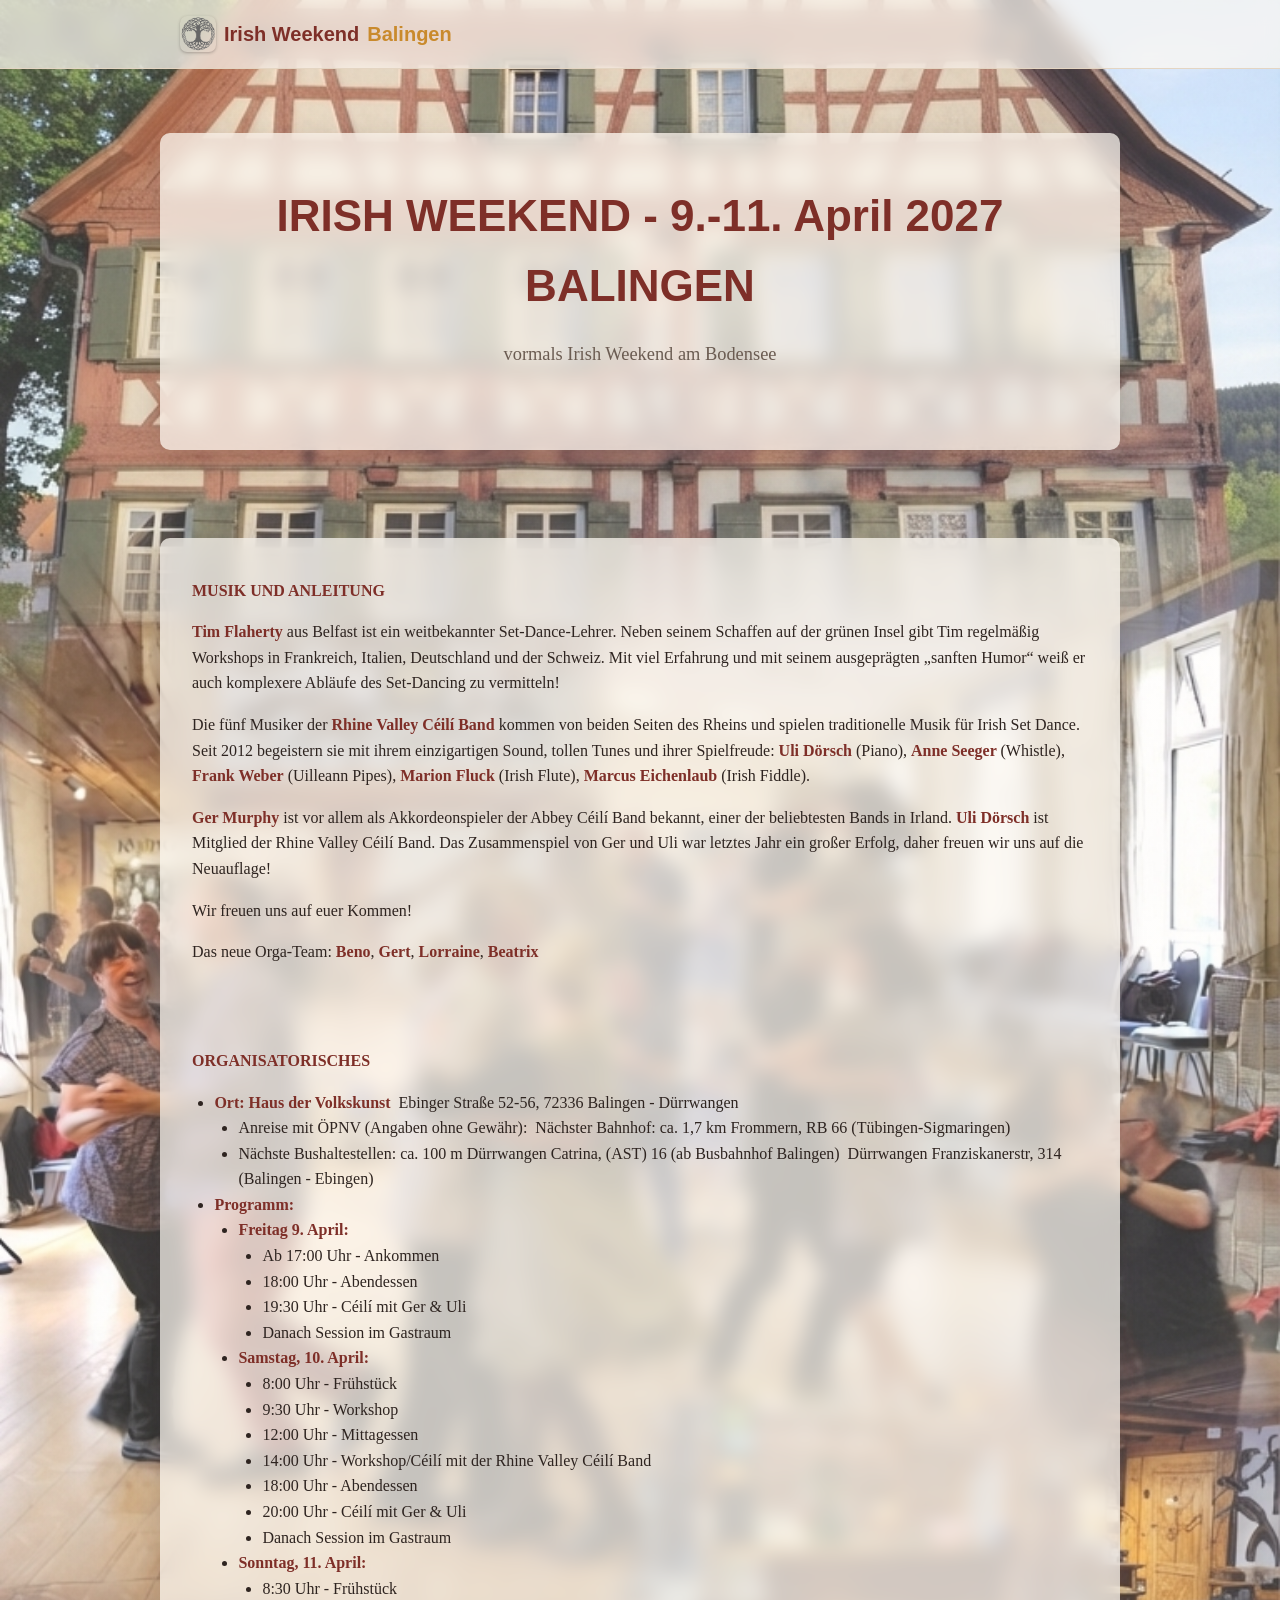
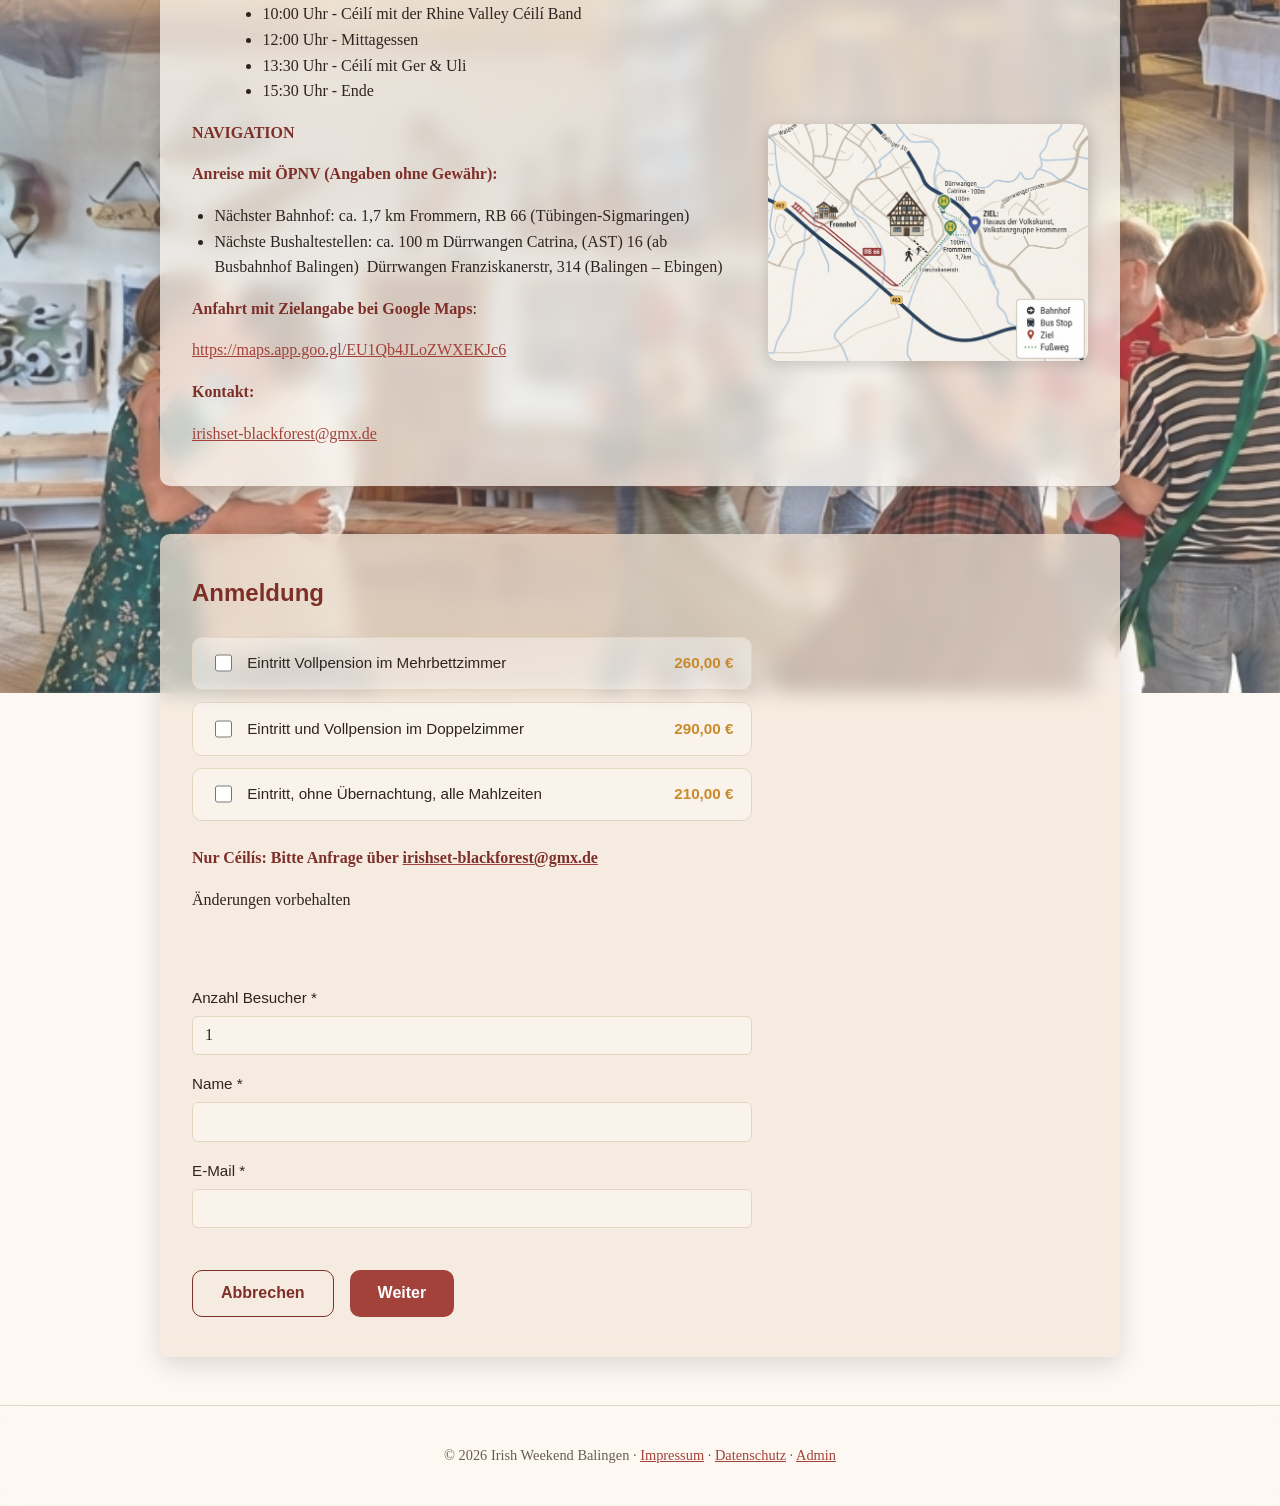
<file: index.html>
<!doctype html>
<html lang="de">
<head>
  <meta charset="UTF-8" />
  <meta name="viewport" content="width=device-width, initial-scale=1.0" />
  <title>Irish Weekend Balingen – Anmeldung</title>
  <meta name="description" content="Anmeldung zum Set Dance Termin im Haus des Volkstanzens, Balingen." />

  <link rel="icon" type="image/png" href="img/icons/logo.png" />
  <link rel="apple-touch-icon" href="img/icons/logo.png" />

  <meta property="og:type" content="website" />
  <meta property="og:title" content="Irish Weekend Balingen" />
  <meta property="og:description" content="Anmeldung zum Set Dance Termin im Haus des Volkstanzens, Balingen." />
  <meta property="og:image" content="https://ralfsmart.github.io/Irish-Weekend-Balingen/img/icons/logo.png" />
  <meta property="og:url" content="https://ralfsmart.github.io/Irish-Weekend-Balingen/" />
  <meta name="twitter:card" content="summary" />
  <meta name="twitter:title" content="Irish Weekend Balingen" />
  <meta name="twitter:description" content="Anmeldung zum Set Dance Termin im Haus des Volkstanzens, Balingen." />
  <meta name="twitter:image" content="https://ralfsmart.github.io/Irish-Weekend-Balingen/img/icons/logo.png" />

  <link rel="stylesheet" href="css/style.css" />
</head>
<body>
  <header class="site-header">
    <div class="container header-inner">
      <a href="#top" class="logo"><img src="img/icons/logo.png" alt="" class="logo-icon" />Irish&nbsp;Weekend<span>Balingen</span></a>
    </div>
  </header>

  <main id="top">
    <section class="hero">
      <div class="container">
        <h1 id="headline">Set Dance in Balingen</h1>
        <p class="hero-sub" id="subheadline"></p>
      </div>
    </section>

    <section class="section">
      <div class="container">
        <div id="info-text-1" class="rich-text"></div>
        <div id="info-text-2" class="rich-text"></div>
        <div class="wegbeschreibung-wrapper">
          <img src="img/anfahrtsplan.png" alt="Anfahrtsplan zum Haus der Volkskunst" class="anfahrtsplan-bild" />
          <div id="zusatz-text-2" class="rich-text"></div>
        </div>
      </div>
    </section>

    <section class="section section-alt">
      <div class="container">

        <!-- Schritt 1: Optionen + Kontaktdaten -->
        <div id="step-1">
          <h2>Anmeldung</h2>

          <p id="kapazitaet-hinweis" class="section-note" hidden></p>

          <div id="options-list" class="options-list"></div>

          <div id="zusatz-text-1" class="rich-text"></div>

          <form id="kontakt-form" class="registration-form" novalidate>
            <div class="form-row">
              <label for="besucher">Anzahl Besucher *</label>
              <input type="number" id="besucher" name="besucher" min="1" value="1" required />
            </div>
            <div class="form-row">
              <label for="name">Name *</label>
              <input type="text" id="name" name="name" required />
            </div>
            <div class="form-row">
              <label for="email">E-Mail *</label>
              <input type="email" id="email" name="email" required />
            </div>

            <div class="summary-actions">
              <button type="button" id="abbrechen-btn" class="btn btn-secondary">Abbrechen</button>
              <button type="submit" class="btn btn-primary">Weiter</button>
            </div>
          </form>
        </div>

        <!-- Schritt 2: Übersicht -->
        <div id="step-2" hidden>
          <h2>Übersicht</h2>
          <dl id="uebersicht-daten" class="summary-list"></dl>

          <h3>Ausgewählte Optionen</h3>
          <ul id="uebersicht-optionen" class="summary-options"></ul>

          <p class="summary-total">Gesamtpreis: <strong id="gesamtpreis">0,00 €</strong></p>

          <div class="summary-actions">
            <button type="button" id="abbrechen-btn-2" class="btn btn-secondary">Abbrechen</button>
            <button type="button" id="zurueck-btn" class="btn btn-secondary">Zurück</button>
            <button type="button" id="senden-btn" class="btn btn-primary">Anmeldung senden</button>
          </div>
          <p id="form-status" class="form-status" role="status"></p>

          <div id="fallback-block" class="fallback-block" hidden>
            <p>
              Falls sich kein E-Mail-Programm geöffnet hat: Bitte sende die
              folgenden Angaben manuell per E-Mail an
              <strong id="fallback-email"></strong>.
            </p>
            <textarea id="fallback-text" class="fallback-text" rows="8" readonly></textarea>
            <button type="button" id="fallback-copy-btn" class="btn btn-secondary">Text kopieren</button>
          </div>
        </div>

      </div>
    </section>
  </main>

  <footer class="site-footer">
    <div class="container">
      <p>&copy; <span id="jahr"></span> Irish Weekend Balingen · <a href="impressum.html">Impressum</a> · <a href="datenschutz.html">Datenschutz</a> · <a href="admin.html">Admin</a></p>
    </div>
  </footer>

  <script src="js/app.js"></script>
</body>
</html>
</file>
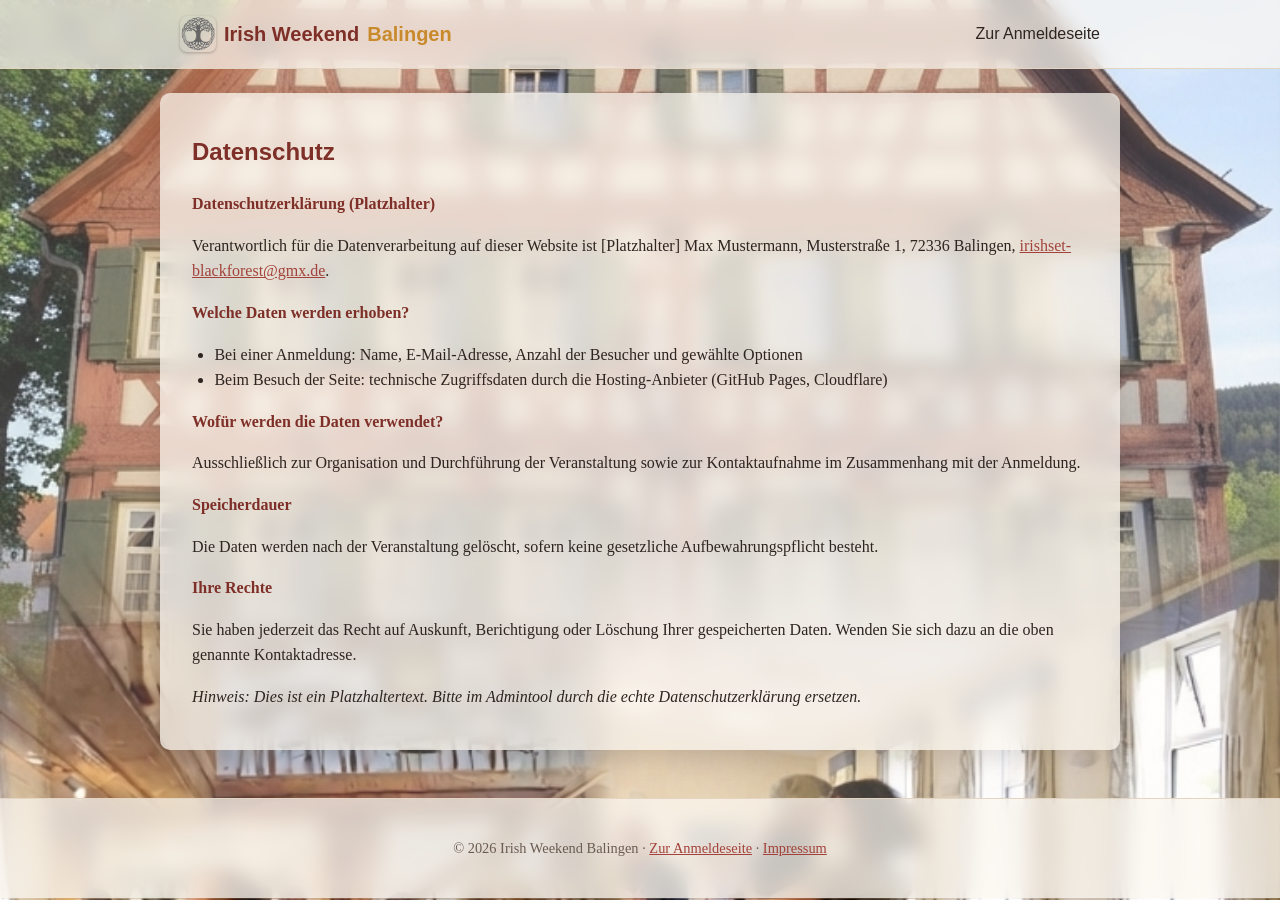
<file: datenschutz.html>
<!doctype html>
<html lang="de">
<head>
  <meta charset="UTF-8" />
  <meta name="viewport" content="width=device-width, initial-scale=1.0" />
  <title>Irish Weekend Balingen – Datenschutz</title>
  <meta name="robots" content="noindex, follow" />
  <meta name="description" content="Datenschutzerklärung von Irish Weekend Balingen." />

  <link rel="icon" type="image/png" href="img/icons/logo.png" />
  <link rel="apple-touch-icon" href="img/icons/logo.png" />

  <link rel="stylesheet" href="css/style.css" />
</head>
<body>
  <header class="site-header">
    <div class="container header-inner">
      <a href="index.html" class="logo"><img src="img/icons/logo.png" alt="" class="logo-icon" />Irish&nbsp;Weekend<span>Balingen</span></a>
      <nav class="main-nav"><a href="index.html">Zur Anmeldeseite</a></nav>
    </div>
  </header>

  <main>
    <section class="section">
      <div class="container">
        <h1>Datenschutz</h1>
        <div id="legal-text" class="rich-text"></div>
      </div>
    </section>
  </main>

  <footer class="site-footer">
    <div class="container">
      <p>&copy; <span id="jahr"></span> Irish Weekend Balingen · <a href="index.html">Zur Anmeldeseite</a> · <a href="impressum.html">Impressum</a></p>
    </div>
  </footer>

  <script src="js/legal.js" data-feld="datenschutz"></script>
</body>
</html>
</file>
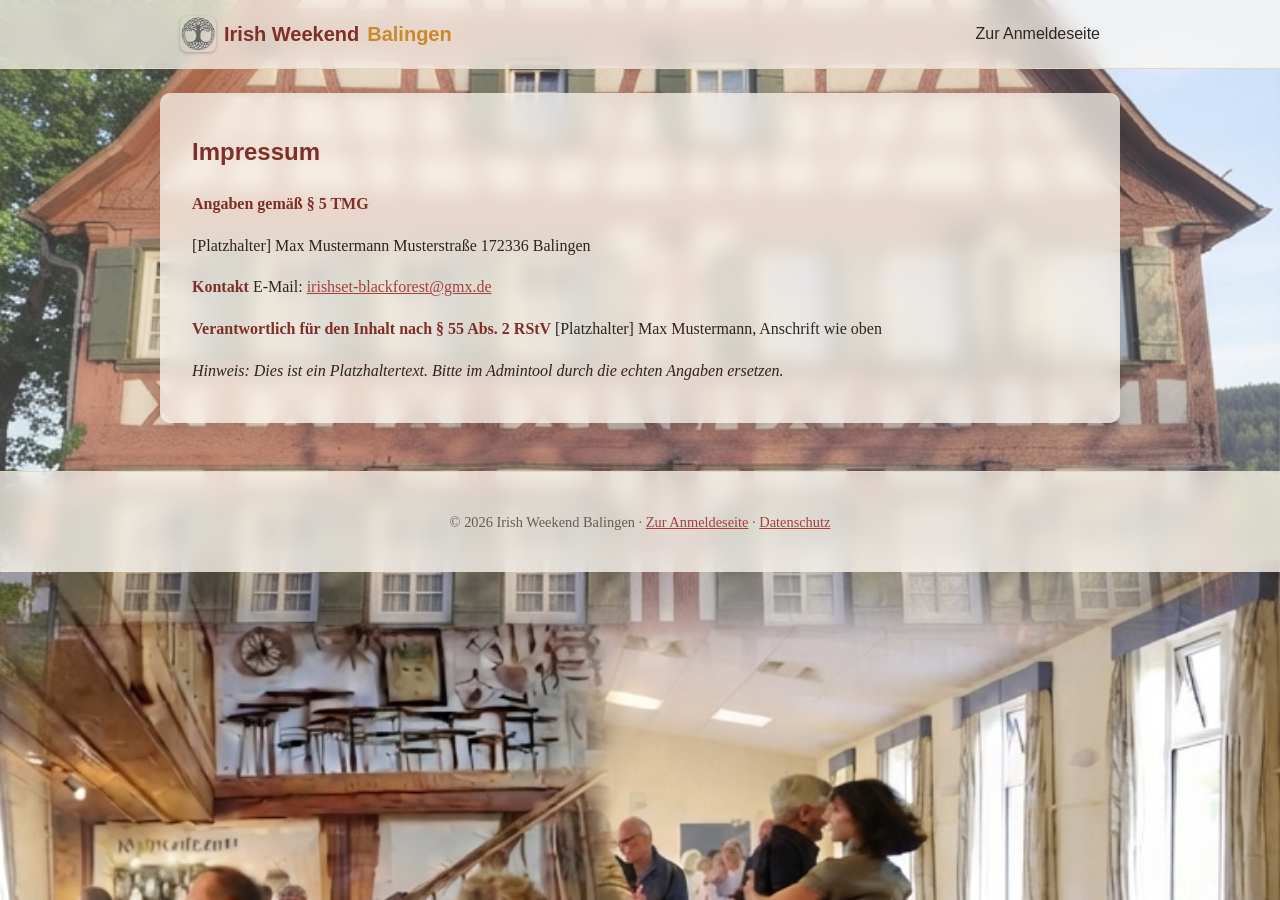
<file: impressum.html>
<!doctype html>
<html lang="de">
<head>
  <meta charset="UTF-8" />
  <meta name="viewport" content="width=device-width, initial-scale=1.0" />
  <title>Irish Weekend Balingen – Impressum</title>
  <meta name="robots" content="noindex, follow" />
  <meta name="description" content="Impressum von Irish Weekend Balingen." />

  <link rel="icon" type="image/png" href="img/icons/logo.png" />
  <link rel="apple-touch-icon" href="img/icons/logo.png" />

  <link rel="stylesheet" href="css/style.css" />
</head>
<body>
  <header class="site-header">
    <div class="container header-inner">
      <a href="index.html" class="logo"><img src="img/icons/logo.png" alt="" class="logo-icon" />Irish&nbsp;Weekend<span>Balingen</span></a>
      <nav class="main-nav"><a href="index.html">Zur Anmeldeseite</a></nav>
    </div>
  </header>

  <main>
    <section class="section">
      <div class="container">
        <h1>Impressum</h1>
        <div id="legal-text" class="rich-text"></div>
      </div>
    </section>
  </main>

  <footer class="site-footer">
    <div class="container">
      <p>&copy; <span id="jahr"></span> Irish Weekend Balingen · <a href="index.html">Zur Anmeldeseite</a> · <a href="datenschutz.html">Datenschutz</a></p>
    </div>
  </footer>

  <script src="js/legal.js" data-feld="impressum"></script>
</body>
</html>
</file>
<file: css/style.css>
:root {
  --color-bg: #fdf8f2;
  --color-bg-alt: #f3e7d8;
  --color-text: #2e2420;
  --color-text-muted: #6b5c52;
  --color-primary: #a3423a;
  --color-primary-dark: #7e2f28;
  --color-accent: #c98a2c;
  --color-border: #e4d5c2;
  --radius: 10px;
  --max-width: 960px;
  --font-body: "Georgia", "Iowan Old Style", "Palatino Linotype", serif;
  --font-heading: "Trebuchet MS", "Segoe UI", sans-serif;
  --panel-bg: rgba(253, 248, 242, 0.72);
  --panel-bg-alt: rgba(243, 231, 216, 0.72);
}

* {
  box-sizing: border-box;
}

[hidden] {
  display: none !important;
}

body {
  margin: 0;
  color: var(--color-text);
  font-family: var(--font-body);
  line-height: 1.6;
  background-color: var(--color-bg);
  background-image: linear-gradient(rgba(253, 248, 242, 0.2), rgba(253, 248, 242, 0.2)), url("../img/hero.png");
  background-size: 100% auto;
  background-position: top center;
  background-repeat: no-repeat;
}

h1, h2, h3 {
  font-family: var(--font-heading);
  color: var(--color-primary-dark);
  margin-top: 0;
}

a {
  color: var(--color-primary);
}

.container {
  max-width: var(--max-width);
  margin: 0 auto;
  padding: 0 1.25rem;
}

.site-header {
  background: var(--panel-bg);
  backdrop-filter: blur(10px);
  -webkit-backdrop-filter: blur(10px);
  border-bottom: 1px solid var(--color-border);
  position: sticky;
  top: 0;
  z-index: 10;
}

.header-inner {
  display: flex;
  align-items: center;
  justify-content: space-between;
  padding: 1rem 1.25rem;
}

.logo {
  display: inline-flex;
  align-items: center;
  gap: 0.5rem;
  font-family: var(--font-heading);
  font-weight: bold;
  font-size: 1.25rem;
  color: var(--color-primary-dark);
  text-decoration: none;
}

.logo-icon {
  height: 36px;
  width: 36px;
  object-fit: cover;
  border-radius: 7px;
  box-shadow: 0 1px 3px rgba(46, 36, 32, 0.3);
}

.logo span {
  color: var(--color-accent);
}

.main-nav a {
  margin-left: 1.5rem;
  text-decoration: none;
  color: var(--color-text);
  font-family: var(--font-heading);
}

.main-nav a:hover {
  color: var(--color-primary);
}

.hero {
  padding: 4rem 0;
  text-align: center;
}

.hero .container {
  background: var(--panel-bg);
  backdrop-filter: blur(10px);
  -webkit-backdrop-filter: blur(10px);
  border-radius: var(--radius);
  padding: 3rem 2rem;
  box-shadow: 0 10px 30px rgba(46, 36, 32, 0.2);
}

.hero h1 {
  font-size: 2.75rem;
  margin-bottom: 0.5rem;
}

.hero-sub {
  color: var(--color-text-muted);
  font-size: 1.15rem;
  margin-bottom: 2rem;
}

.btn {
  display: inline-block;
  padding: 0.85rem 1.75rem;
  border-radius: var(--radius);
  text-decoration: none;
  font-family: var(--font-heading);
  font-weight: bold;
  border: none;
  cursor: pointer;
  font-size: 1rem;
}

.btn-primary {
  background: var(--color-primary);
  color: #fff;
}

.btn-primary:hover {
  background: var(--color-primary-dark);
}

.btn-secondary {
  background: transparent;
  color: var(--color-primary-dark);
  border: 1px solid var(--color-primary-dark);
}

.btn-secondary:hover {
  background: var(--color-bg-alt);
}

.section {
  padding: 1.5rem 0;
}

.section .container {
  background: var(--panel-bg);
  backdrop-filter: blur(10px);
  -webkit-backdrop-filter: blur(10px);
  border-radius: var(--radius);
  padding: 2.5rem 2rem;
  box-shadow: 0 8px 24px rgba(46, 36, 32, 0.15);
}

.section-alt .container {
  background: var(--panel-bg-alt);
}

.section-note {
  color: var(--color-text-muted);
}

.rich-text p {
  margin: 0 0 1rem;
}

.rich-text p:last-child {
  margin-bottom: 0;
}

.rich-text ul, .rich-text ol {
  margin: 0 0 1rem;
  padding-left: 1.4rem;
}

/* Quill-Einrückungsstufen (class="ql-indent-N"). margin-left statt
   padding-left, damit bei Listenelementen der Bullet-Punkt selbst mit
   einrückt und nicht nur der Text. */
.rich-text .ql-indent-1 { margin-left: 1.5em; }
.rich-text .ql-indent-2 { margin-left: 3em; }
.rich-text .ql-indent-3 { margin-left: 4.5em; }
.rich-text .ql-indent-4 { margin-left: 6em; }
.rich-text .ql-indent-5 { margin-left: 7.5em; }
.rich-text .ql-indent-6 { margin-left: 9em; }
.rich-text .ql-indent-7 { margin-left: 10.5em; }
.rich-text .ql-indent-8 { margin-left: 12em; }

.rich-text strong {
  color: var(--color-primary-dark);
}

.rich-text a {
  color: var(--color-primary);
  text-decoration: underline;
}

.rich-text a:hover {
  color: var(--color-primary-dark);
}

.registration-form {
  max-width: 560px;
  margin-top: 2rem;
  display: grid;
  gap: 1.1rem;
}

.form-row {
  display: flex;
  flex-direction: column;
  gap: 0.35rem;
}

label {
  font-family: var(--font-heading);
  font-size: 0.95rem;
  color: var(--color-text);
}

input, textarea {
  font-family: var(--font-body);
  font-size: 1rem;
  padding: 0.6rem 0.75rem;
  border: 1px solid var(--color-border);
  border-radius: 6px;
  background: rgba(255, 255, 255, 0.4);
  color: var(--color-text);
}

.rich-editor {
  background: rgba(255, 255, 255, 0.7);
  border-radius: 6px;
  overflow: hidden;
}

.rich-editor .ql-toolbar {
  border-color: var(--color-border);
  background: rgba(255, 255, 255, 0.5);
}

.rich-editor .ql-container {
  border-color: var(--color-border);
  font-family: var(--font-body);
  font-size: 1rem;
  min-height: 100px;
}

.rich-editor .ql-editor {
  min-height: 100px;
}

#lock-screen {
  max-width: 420px;
}

#logo-section {
  margin-bottom: 2rem;
  padding-bottom: 1.5rem;
  border-bottom: 1px solid var(--color-border);
}

.logo-upload-preview {
  display: block;
  height: 96px;
  width: 96px;
  object-fit: cover;
  border-radius: 10px;
  box-shadow: 0 2px 6px rgba(46, 36, 32, 0.25);
  margin: 1rem 0;
}

#anfahrtsplan-section {
  margin: 1.5rem 0;
  padding: 1.5rem 0;
  border-top: 1px solid var(--color-border);
  border-bottom: 1px solid var(--color-border);
}

.anfahrtsplan-upload-preview {
  display: block;
  max-width: 100%;
  width: 420px;
  height: auto;
  border-radius: 10px;
  box-shadow: 0 2px 6px rgba(46, 36, 32, 0.25);
  margin: 1rem 0;
}

.wegbeschreibung-wrapper {
  display: flow-root;
}

.anfahrtsplan-bild {
  float: right;
  width: 45%;
  max-width: 320px;
  height: auto;
  margin: 0.25rem 0 1rem 1.5rem;
  border-radius: var(--radius);
  box-shadow: 0 4px 14px rgba(46, 36, 32, 0.2);
}

@media (max-width: 600px) {
  .anfahrtsplan-bild {
    float: none;
    display: block;
    width: 100%;
    max-width: 320px;
    margin: 0.25rem auto 1rem;
  }
}

#access-level-hinweis {
  font-weight: bold;
}

input:focus, textarea:focus {
  outline: 2px solid var(--color-accent);
  outline-offset: 1px;
}

.form-status {
  min-height: 1.2em;
  color: var(--color-primary-dark);
  font-family: var(--font-heading);
}

.options-list {
  display: grid;
  gap: 0.75rem;
  margin: 1.5rem 0;
  max-width: 560px;
}

.option-item {
  display: flex;
  align-items: center;
  gap: 0.75rem;
  background: rgba(255, 255, 255, 0.4);
  border: 1px solid var(--color-border);
  border-radius: var(--radius);
  padding: 0.85rem 1.1rem;
  cursor: pointer;
}

.option-item input[type="checkbox"] {
  width: 1.1rem;
  height: 1.1rem;
  flex-shrink: 0;
}

.option-label {
  flex: 1;
}

.option-price {
  font-family: var(--font-heading);
  color: var(--color-accent);
  font-weight: bold;
}

.summary-list {
  display: grid;
  grid-template-columns: max-content 1fr;
  gap: 0.4rem 1rem;
  max-width: 560px;
}

.summary-list dt {
  font-family: var(--font-heading);
  color: var(--color-text-muted);
}

.summary-list dd {
  margin: 0;
}

.summary-options {
  max-width: 560px;
  padding-left: 1.2rem;
}

.summary-total {
  font-size: 1.2rem;
  margin-top: 1.5rem;
}

.summary-actions {
  display: flex;
  gap: 1rem;
  margin-top: 1.5rem;
  flex-wrap: wrap;
}

.fallback-block {
  max-width: 560px;
  margin-top: 1.5rem;
  padding-top: 1.5rem;
  border-top: 1px solid var(--color-border);
}

.fallback-text {
  width: 100%;
  font-family: var(--font-body);
  font-size: 0.95rem;
  padding: 0.75rem;
  border: 1px solid var(--color-border);
  border-radius: 6px;
  margin: 0.75rem 0;
  resize: vertical;
}

.registrations-panel {
  margin-top: 1.5rem;
  max-width: 100%;
}

.registrations-panel summary {
  cursor: pointer;
  font-family: var(--font-heading);
  font-weight: bold;
  color: var(--color-primary-dark);
  margin-bottom: 1rem;
}

.registrations-scroll {
  max-height: 400px;
  overflow: auto;
  border: 1px solid var(--color-border);
  border-radius: 6px;
  margin: 1rem 0;
}

.registrations-table {
  width: 100%;
  border-collapse: collapse;
  font-size: 0.9rem;
  white-space: nowrap;
}

.registrations-table th, .registrations-table td {
  padding: 0.5rem 0.75rem;
  border-bottom: 1px solid var(--color-border);
  text-align: left;
}

.registrations-table thead th {
  position: sticky;
  top: 0;
  background: var(--panel-bg-alt);
}

.option-editor-row {
  display: grid;
  grid-template-columns: 1fr 140px auto;
  gap: 0.75rem;
  align-items: center;
  margin-bottom: 0.75rem;
  max-width: 640px;
}

.option-price-input {
  text-align: right;
  font-weight: bold;
}

.option-editor-header {
  font-family: var(--font-heading);
  font-size: 0.85rem;
  color: var(--color-text-muted);
  text-transform: uppercase;
  letter-spacing: 0.03em;
}

.option-editor-header span:nth-child(2) {
  text-align: right;
}

@media (max-width: 600px) {
  .option-editor-row {
    grid-template-columns: 1fr;
  }

  .option-editor-header {
    display: none;
  }
}

.site-footer {
  background: var(--panel-bg);
  backdrop-filter: blur(10px);
  -webkit-backdrop-filter: blur(10px);
  border-top: 1px solid var(--color-border);
  padding: 1.5rem 0;
  text-align: center;
  color: var(--color-text-muted);
  font-size: 0.9rem;
  margin-top: 1.5rem;
}

@media (max-width: 600px) {
  .header-inner {
    flex-direction: column;
    gap: 0.5rem;
  }

  .hero h1 {
    font-size: 2rem;
  }
}
</file>
